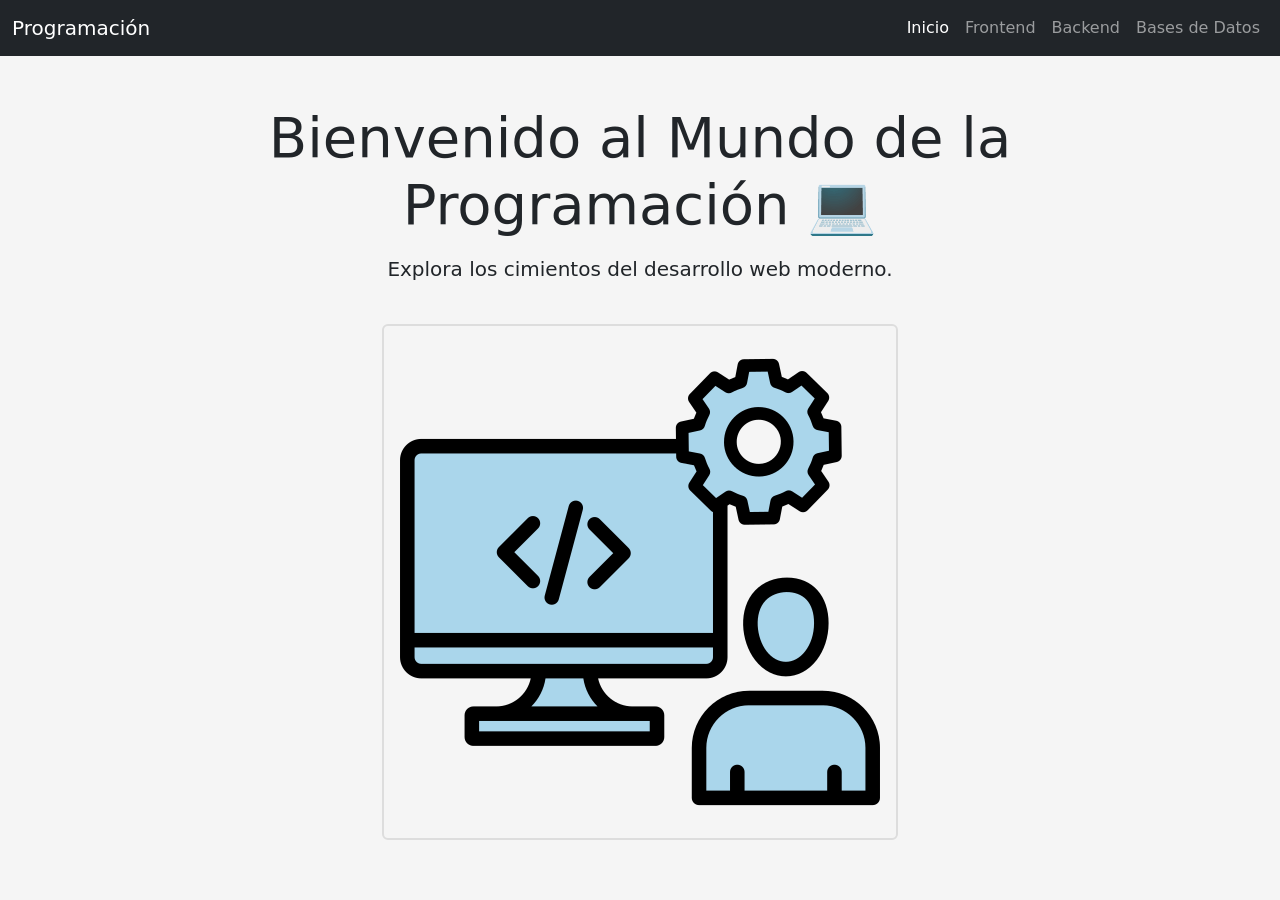
<file: index.html>
<!DOCTYPE html>
<html lang="es">
<head>
  <meta charset="UTF-8">
  <title>Inicio - Programación</title>
  <link href="https://cdn.jsdelivr.net/npm/bootstrap@5.3.2/dist/css/bootstrap.min.css" rel="stylesheet">
  <link rel="stylesheet" href="styles.css">
</head>
<body>

<nav class="navbar navbar-expand-lg navbar-dark bg-dark">
  <div class="container-fluid">
    <a class="navbar-brand" href="index.html">Programación</a>
    <button class="navbar-toggler" type="button" data-bs-toggle="collapse" data-bs-target="#menu">
      <span class="navbar-toggler-icon"></span>
    </button>

    <div class="collapse navbar-collapse" id="menu">
      <ul class="navbar-nav ms-auto">
        <li class="nav-item"><a class="nav-link active" href="index.html">Inicio</a></li>
        <li class="nav-item"><a class="nav-link" href="pagina1.html">Frontend</a></li>
        <li class="nav-item"><a class="nav-link" href="pagina2.html">Backend</a></li>
        <li class="nav-item"><a class="nav-link" href="pagina3.html">Bases de Datos</a></li>
      </ul>
    </div>
  </div>
</nav>

<div class="container text-center mt-5">
  <h1 class="display-4">Bienvenido al Mundo de la Programación 💻</h1>
  <p class="lead mt-3">Explora los cimientos del desarrollo web moderno.</p>
  <img src="programacion.png" class="img-fluid rounded mt-4" alt="programming">
</div>

<script src="https://cdn.jsdelivr.net/npm/bootstrap@5.3.2/dist/js/bootstrap.bundle.min.js"></script>
</body>
</html>
</file>
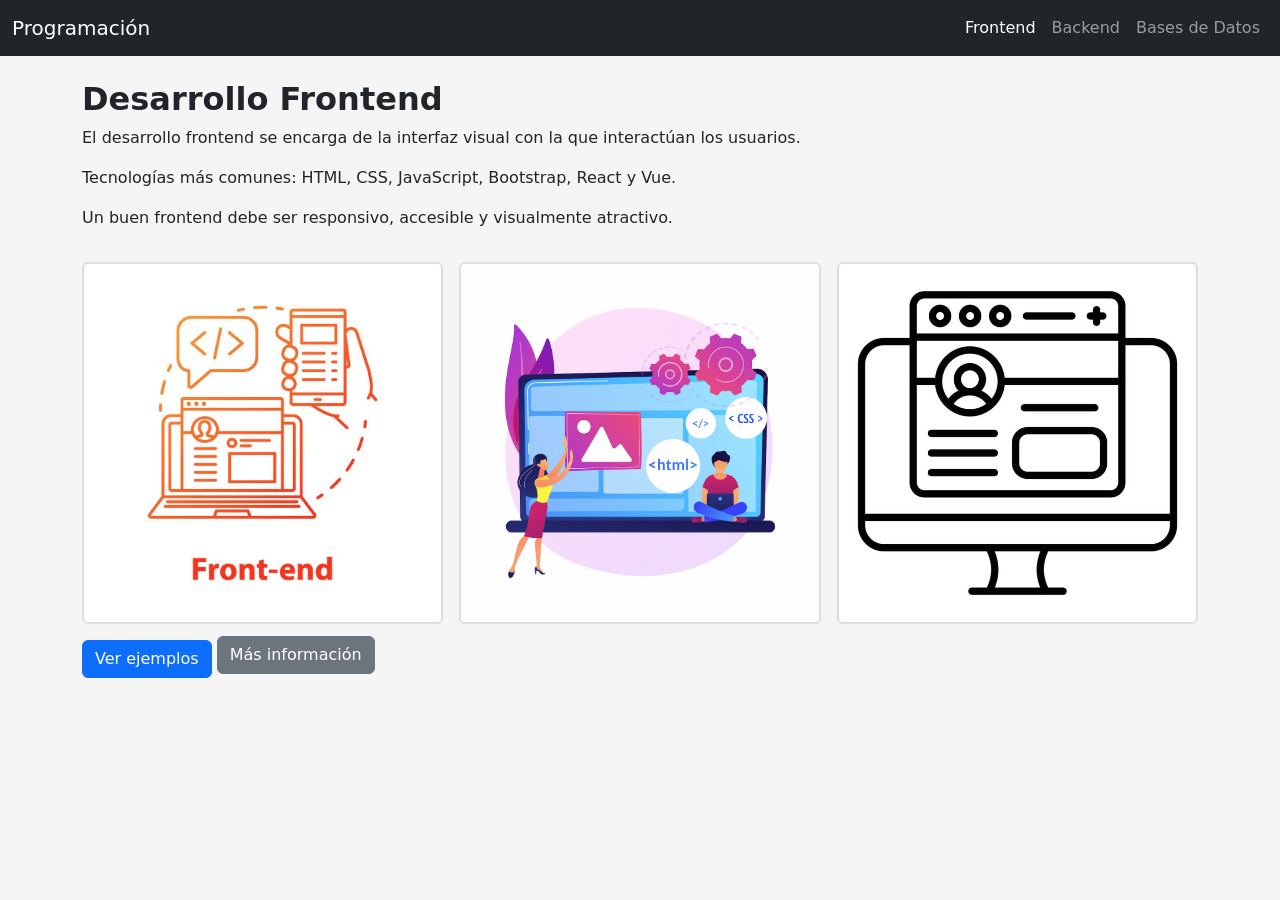
<file: pagina1.html>
<!DOCTYPE html>
<html lang="es">
<head>
  <meta charset="UTF-8">
  <title>Frontend</title>
  <link href="https://cdn.jsdelivr.net/npm/bootstrap@5.3.2/dist/css/bootstrap.min.css" rel="stylesheet">
  <link rel="stylesheet" href="styles.css">
</head>
<body>

<nav class="navbar navbar-expand-lg navbar-dark bg-dark">
  <div class="container-fluid">
    <a class="navbar-brand" href="index.html">Programación</a>
    <button class="navbar-toggler" type="button" data-bs-toggle="collapse" data-bs-target="#menu">
      <span class="navbar-toggler-icon"></span>
    </button>

    <div class="collapse navbar-collapse" id="menu">
      <ul class="navbar-nav ms-auto">
        <li class="nav-item"><a class="nav-link active" href="pagina1.html">Frontend</a></li>
        <li class="nav-item"><a class="nav-link" href="pagina2.html">Backend</a></li>
        <li class="nav-item"><a class="nav-link" href="pagina3.html">Bases de Datos</a></li>
      </ul>
    </div>
  </div>
</nav>

<div class="container mt-4">
  <h2>Desarrollo Frontend</h2>

  <p>El desarrollo frontend se encarga de la interfaz visual con la que interactúan los usuarios.</p>
  <p>Tecnologías más comunes: HTML, CSS, JavaScript, Bootstrap, React y Vue.</p>
  <p>Un buen frontend debe ser responsivo, accesible y visualmente atractivo.</p>

  <div class="row g-3 mt-2">
    <div class="col-md-4"><img src="front-end.jpg" class="img-fluid rounded"></div>
    <div class="col-md-4"><img src="front-end2.jpg" class="img-fluid rounded"></div>
    <div class="col-md-4"><img src="front-end3.jpg" class="img-fluid rounded"></div>
  </div>

  <button class="btn btn-primary mt-3" data-bs-toggle="modal" data-bs-target="#modalFront">Ver ejemplos</button>
  <div class="modal fade" id="modalFront">
    <div class="modal-dialog"><div class="modal-content p-3">
      <h4>Frameworks Frontend</h4>
      <p>React, Vue, Angular y Svelte dominan el mercado actual.</p>
    </div></div>
  </div>

  <button class="btn btn-secondary mt-2" data-bs-toggle="collapse" data-bs-target="#infoExtra">Más información</button>
  <div id="infoExtra" class="collapse mt-2">
    <p>El frontend moderno usa APIs, Webpack, Vite y Node para compilar proyectos.</p>
  </div>
</div>

<script src="https://cdn.jsdelivr.net/npm/bootstrap@5.3.2/dist/js/bootstrap.bundle.min.js"></script>
</body>
</html>
</file>
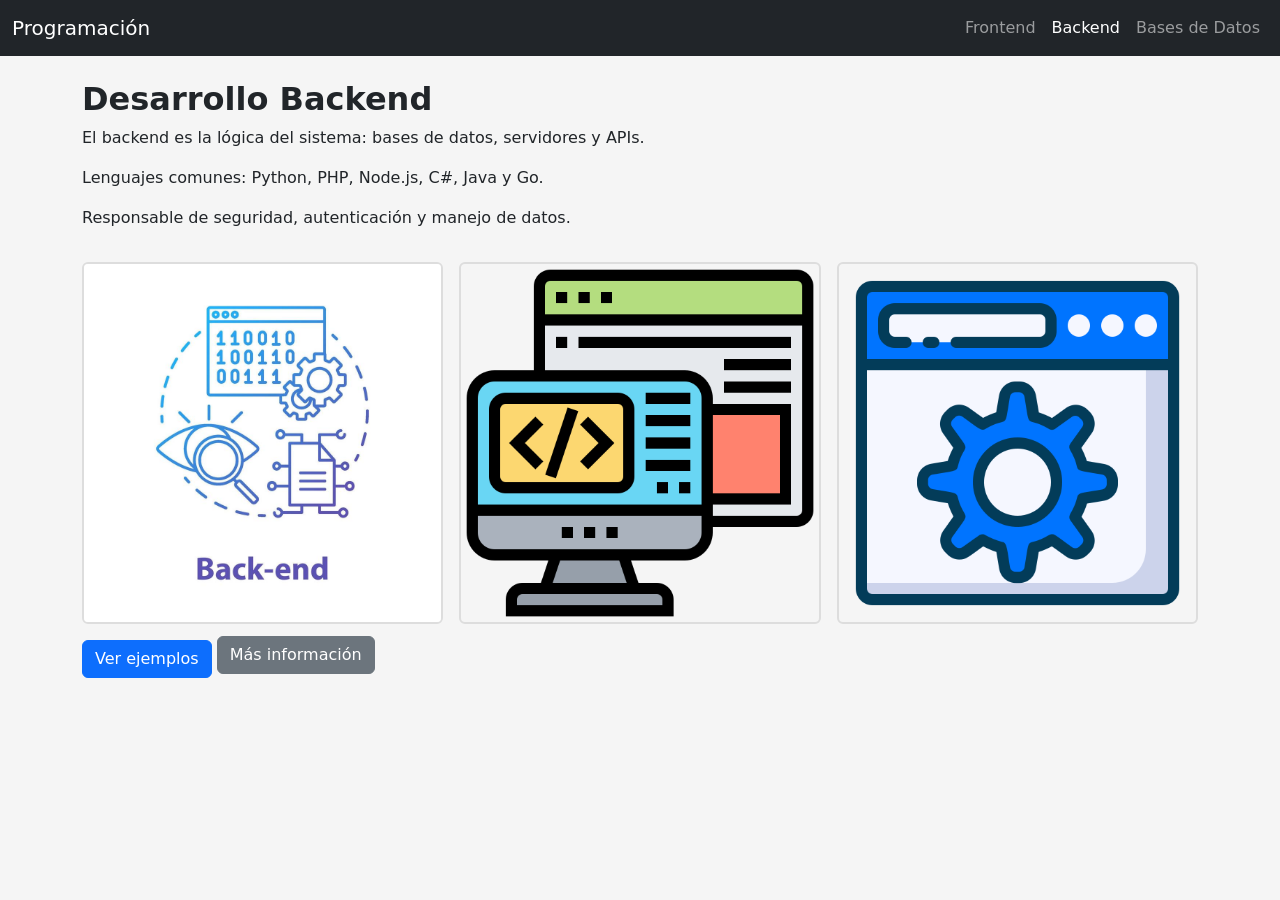
<file: pagina2.html>
<!DOCTYPE html>
<html lang="es">
<head>
<meta charset="UTF-8">
<title>Backend</title>
<link href="https://cdn.jsdelivr.net/npm/bootstrap@5.3.2/dist/css/bootstrap.min.css" rel="stylesheet">
<link rel="stylesheet" href="styles.css">
</head>
<body>

<nav class="navbar navbar-expand-lg navbar-dark bg-dark">
<div class="container-fluid">
<a class="navbar-brand" href="index.html">Programación</a>
<button class="navbar-toggler" type="button" data-bs-toggle="collapse" data-bs-target="#menu">
<span class="navbar-toggler-icon"></span>
</button>

<div class="collapse navbar-collapse" id="menu">
<ul class="navbar-nav ms-auto">
<li class="nav-item"><a class="nav-link" href="pagina1.html">Frontend</a></li>
<li class="nav-item"><a class="nav-link active" href="pagina2.html">Backend</a></li>
<li class="nav-item"><a class="nav-link" href="pagina3.html">Bases de Datos</a></li>
</ul>
</div>
</div>
</nav>

<div class="container mt-4">
<h2>Desarrollo Backend</h2>

<p>El backend es la lógica del sistema: bases de datos, servidores y APIs.</p>
<p>Lenguajes comunes: Python, PHP, Node.js, C#, Java y Go.</p>
<p>Responsable de seguridad, autenticación y manejo de datos.</p>

<div class="row g-3 mt-2">
<div class="col-md-4"><img src="back-end.jpg" class="img-fluid rounded"></div>
<div class="col-md-4"><img src="back-end2.png" class="img-fluid rounded"></div>
<div class="col-md-4"><img src="back-end3.png" class="img-fluid rounded"></div>
</div>

<button class="btn btn-primary mt-3" data-bs-toggle="modal" data-bs-target="#modalBack">Ver ejemplos</button>
<div class="modal fade" id="modalBack">
<div class="modal-dialog"><div class="modal-content p-3">
<h4>Frameworks Backend</h4>
<p>Django, Laravel, Spring Boot, .NET, Express y FastAPI.</p>
</div></div>
</div>

<button class="btn btn-secondary mt-2" data-bs-toggle="collapse" data-bs-target="#infoBack">Más información</button>
<div id="infoBack" class="collapse mt-2">
<p>El backend moderno usa microservicios, contenedores y CI/CD.</p>
</div>
</div>

<script src="https://cdn.jsdelivr.net/npm/bootstrap@5.3.2/dist/js/bootstrap.bundle.min.js"></script>
</body>
</html>
</file>
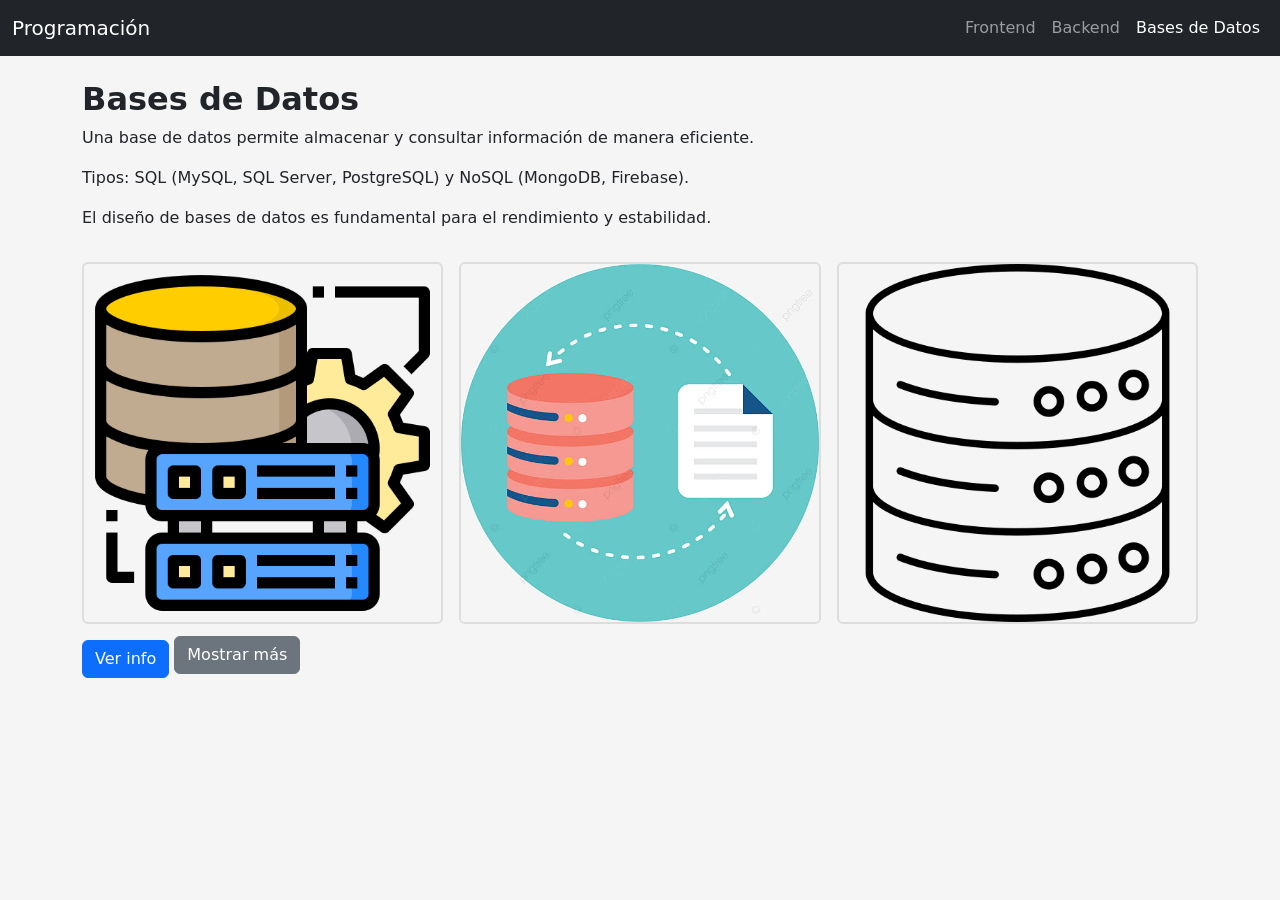
<file: pagina3.html>
<!DOCTYPE html>
<html lang="es">
<head>
<meta charset="UTF-8">
<title>Bases de Datos</title>
<link href="https://cdn.jsdelivr.net/npm/bootstrap@5.3.2/dist/css/bootstrap.min.css" rel="stylesheet">
<link rel="stylesheet" href="styles.css">
</head>
<body>

<nav class="navbar navbar-expand-lg navbar-dark bg-dark">
<div class="container-fluid">
<a class="navbar-brand" href="index.html">Programación</a>
<button class="navbar-toggler" type="button" data-bs-toggle="collapse" data-bs-target="#menu">
<span class="navbar-toggler-icon"></span>
</button>

<div class="collapse navbar-collapse" id="menu">
<ul class="navbar-nav ms-auto">
<li class="nav-item"><a class="nav-link" href="pagina1.html">Frontend</a></li>
<li class="nav-item"><a class="nav-link" href="pagina2.html">Backend</a></li>
<li class="nav-item"><a class="nav-link active" href="pagina3.html">Bases de Datos</a></li>
</ul>
</div>
</div>
</nav>

<div class="container mt-4">
<h2>Bases de Datos</h2>

<p>Una base de datos permite almacenar y consultar información de manera eficiente.</p>
<p>Tipos: SQL (MySQL, SQL Server, PostgreSQL) y NoSQL (MongoDB, Firebase).</p>
<p>El diseño de bases de datos es fundamental para el rendimiento y estabilidad.</p>

<div class="row g-3 mt-2">
<div class="col-md-4"><img src="basededatos.png" class="img-fluid rounded"></div>
<div class="col-md-4"><img src="basededatos2.jpg" class="img-fluid rounded"></div>
<div class="col-md-4"><img src="basededatos3.png" class="img-fluid rounded"></div>
</div>

<button class="btn btn-primary mt-3" data-bs-toggle="modal" data-bs-target="#dbModal">Ver info</button>
<div class="modal fade" id="dbModal">
<div class="modal-dialog"><div class="modal-content p-3">
<h4>SGBD Populares</h4>
<p>MySQL, PostgreSQL, SQL Server, Oracle y MongoDB.</p>
</div></div>
</div>

<button class="btn btn-secondary mt-2" data-bs-toggle="collapse" data-bs-target="#extraDb">Mostrar más</button>
<div id="extraDb" class="collapse mt-2">
<p>Las consultas se realizan con SQL, y los modelos siguen patrones como entidad-relación.</p>
</div>
</div>

<script src="https://cdn.jsdelivr.net/npm/bootstrap@5.3.2/dist/js/bootstrap.bundle.min.js"></script>
</body>
</html>
</file>
<file: styles.css>
body{
  background:#f5f5f5;
}
h1,h2{
  font-weight: bold;
}
img{
  border:2px solid #ddd;
}
</file>
